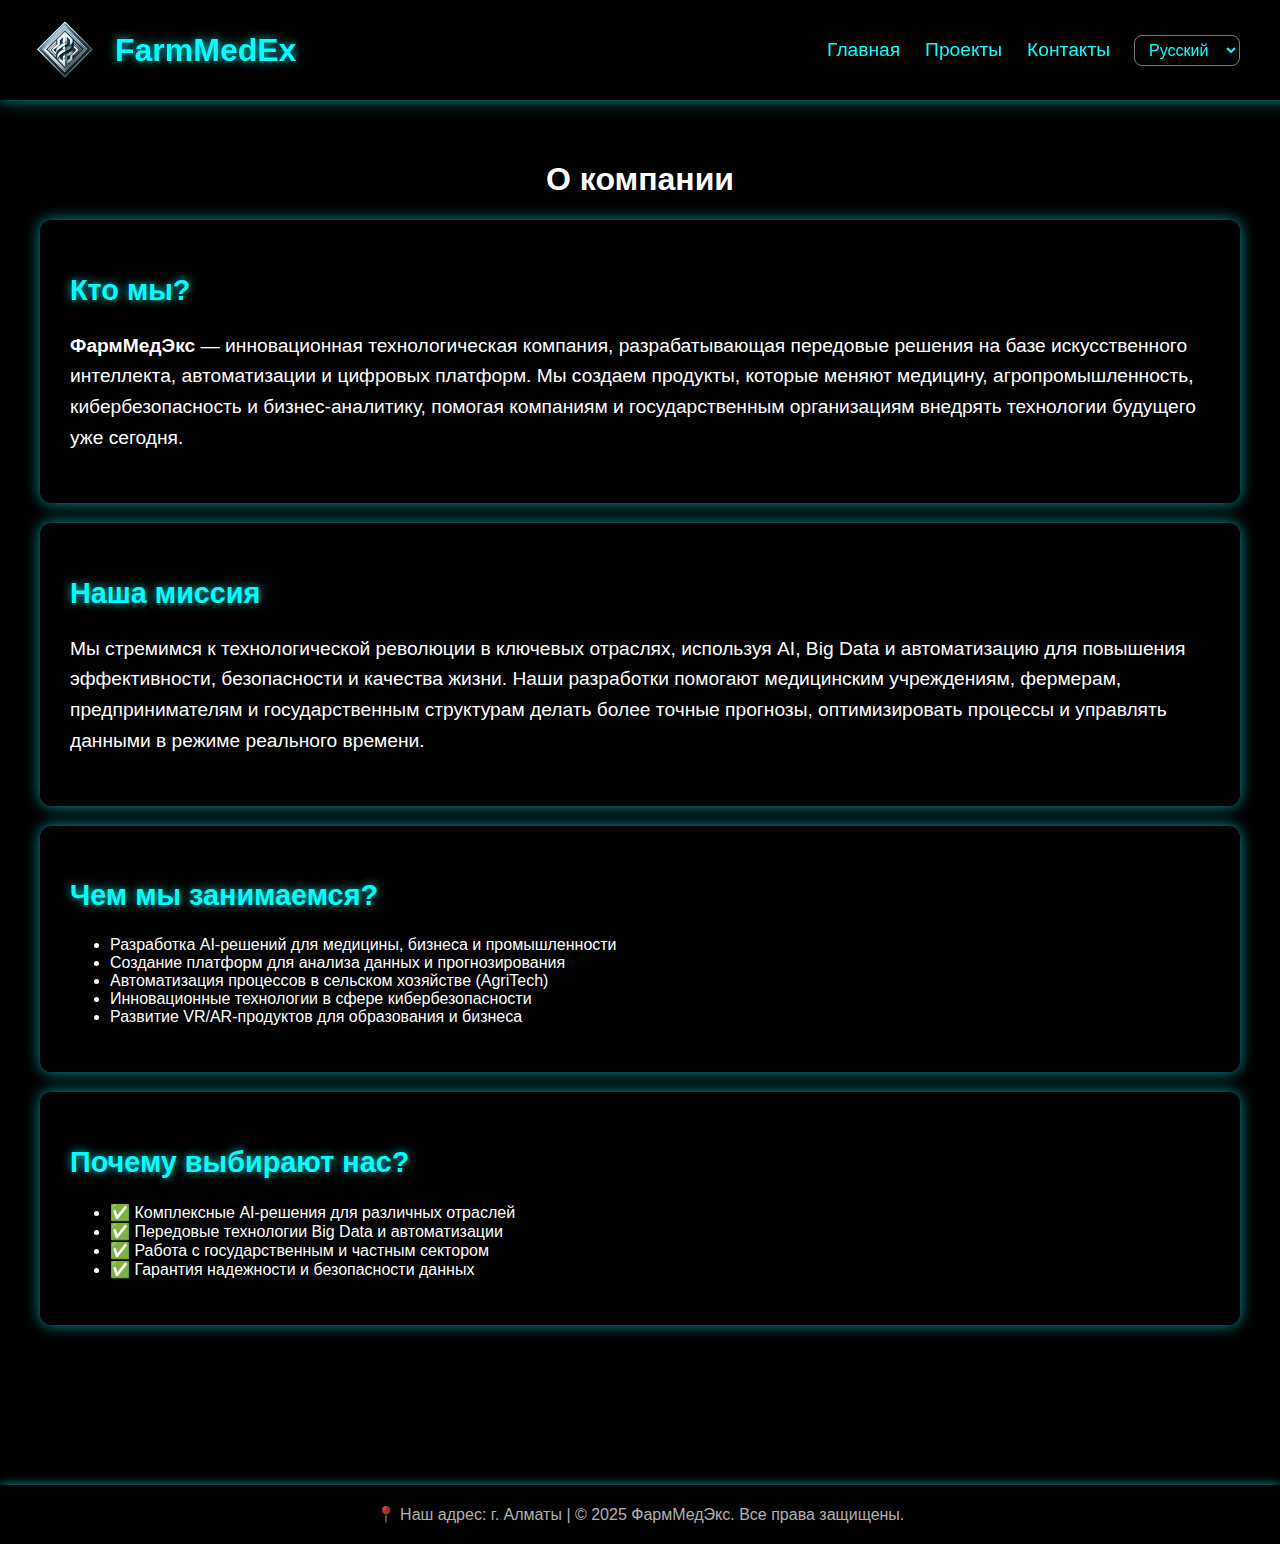
<file: about.html>
<!DOCTYPE html>
<html lang="ru">
  <head>
    <meta charset="UTF-8" />
    <meta name="viewport" content="width=device-width, initial-scale=1.0" />
    <title id="page-title">О компании</title>

    <!-- Добавляем favicon -->
    <link rel="icon" type="image/png" href="pic/favicon.png" />
    <link rel="shortcut icon" type="image/x-icon" href="pic/favicon.png" />

    <style>
              /* 📌 Основные стили */
              body {
                  background: #000;
                  color: white;
                  font-family: 'Arial', sans-serif;
                  margin: 0;
                  padding: 0;
                  position: relative;
                  overflow-x: hidden;
              }

              /* 📌 Фиксированная шапка */
              .header {
                  position: fixed;
                  top: 0;
                  left: 0;
                  width: 100%;
                  background: rgba(0, 0, 0, 0.85);
                  padding: 15px 30px;
                  display: flex;
                  justify-content: space-between;
                  align-items: center;
                  box-shadow: 0 0 15px rgba(0, 255, 255, 0.6);
                  z-index: 1000;
              }
                    .container-header{
                display: flex;
                justify-content: space-around;
                align-items: center;
                gap:80px

            }
              .logo-container {
                  display: flex;
                  align-items: center;
                  gap: 15px;
                  text-decoration: none;
              }

              .logo-container img {
                  width: 70px;
                  height: 70px;
              }

              .logo-text {
                  font-size: 2rem;
                  font-weight: bold;
                  color: #00ffff;
                  text-shadow: 0 0 10px rgba(0, 255, 255, 0.8);
                  text-decoration: none;
              }

              /* 📌 Переключатель языка */
              .language-selector {
                  position: fixed;
                  top: 35px;
                  right: 40px;
                  background: rgba(0, 0, 0, 0.7);
                  padding: 5px 10px;
                  border-radius: 8px;
                  color: #00ffff;
                  font-size: 1rem;
                  cursor: pointer;
                  z-index: 100;
              }

              /* 📌 Навигация */
              .nav {
                  display: flex;
                  gap: 25px;
                  position: relative;
                  left: -200px;
              }

              .nav a {
                  color: #00ffff;
                  text-decoration: none;
                  font-size: 1.2rem;
                  transition: 0.3s;
              }

              .nav a:hover {
                  text-shadow: 0 0 15px rgba(0, 255, 255, 1);
                  transform: scale(1.1);
              }

              /* 📌 Основной контейнер */
              .container {
                  max-width: 1200px;
                  margin: 120px auto;
                  padding: 20px;
                  text-align: center;
              }

              .section {
                  background: rgba(0, 0, 0, 0.85);
                  padding: 30px;
                  margin: 20px 0;
                  border-radius: 12px;
                  box-shadow: 0 0 15px rgba(0, 255, 255, 0.6);
                  text-align: left;
              }

              .section h2 {
                  color: #00ffff;
                  font-size: 1.8rem;
                  text-shadow: 0 0 10px rgba(0, 255, 255, 0.8);
              }

              .section p {
                  font-size: 1.2rem;
                  line-height: 1.6;
              }
              /*  */
              .hamburger {
      display: none; /* покажем только на мобилке */
      flex-direction: column;
      cursor: pointer;
      gap: 5px;
      padding: 10px;
      }

      .hamburger .bar {
      width: 25px;
      height: 3px;
      background-color: #333;
      border-radius: 2px;
      }

      /* 📌 Для мобильных устройств */
      @media (max-width: 768px) {
          /* ✅ Шапка выстраивается в колонку */
          .header {
              flex-direction: column;
              align-items: center;
              padding: 15px;
          }

          /* ✅ Логотип */
          .logo-container {
              margin-bottom: 10px; /* Отступ снизу */
          }

          /* ✅ Переключатель языка */
          .language-selector {
              position: relative;
              margin-top: 5px; /* Отступ сверху */
              right: auto; /* Убираем фиксированное позиционирование */
              top: auto;
          }
          /*  */
          .hamburger {
      display: flex;
      }

      /* Прячем обычное меню */
      .nav {
      display: none;
      }
      #nav-menu {
      display: none;
      /* flex-direction: column; */
      justify-content: center;
      width: 100%;
      background-color: rgba(0, 0, 0, 0.253);
      /* position: absolute; */
      margin-top: 1%;
      top: 60px;
      left: 0;
      }

      /* Когда активен класс, показываем меню */
      #nav-menu.active {
      display: flex;
      }

      /* Сделать бургер видимым */
      .hamburger {
      display: flex;
      flex-direction: column;
      cursor: pointer;
      }

          /* 📌 Адаптация меню на мобильных */
      @media (max-width: 1024px) {
          .header {
              flex-direction: column; /* ✅ Меню теперь идет ниже логотипа */
              align-items: center;
              padding: 15px;
          }

          .logo-container {
              margin-bottom: 10px; /* ✅ Добавляем отступ между логотипом и меню */
          }

          .nav {
              display: flex;
              flex-direction: column; /* ✅ Навигация в колонку */
              align-items: center;
              gap: 12px; /* Расстояние между ссылками */
              position: relative;
              left: 0; /* Убираем смещение */
              margin-top: 10px;
          }
          .footer{
            width: 100%;
          }
      }

      /* 📌 Дополнительно для экранов 768px и меньше */
      @media (max-width: 768px) {
          .header {
              padding: 10px;
          }

          .logo-container img {
              width: 60px; /* ✅ Уменьшаем логотип на мобильных */
              height: 60px;
          }

          .nav {
              gap: 10px; /* Немного уменьшаем отступы */
          }

          .nav a {
              font-size: 1rem; /* ✅ Уменьшаем размер ссылок */
          }
      }


          /* ✅ Заголовок "Наши проекты" */
          #page-title {
              margin-top: 40px; /* Отступ от меню */
              font-size: 1.8rem;
          }

          /* ✅ Контейнер с проектами - один столбец */
          .projects-grid {
              display: flex;
              flex-direction: column;
              gap: 15px; /* Расстояние между проектами */
              align-items: center;
          }

          .project-card {
              width: 90%; /* Проекты занимают большую часть экрана */
          }
      }

      @media (max-width: 768px) {
          .container {
              margin-top: 180px; /* Смещаем весь блок ниже */
          }
      }

      @media (max-width: 480px) {
          .container {
              margin-top: 80px; /* Еще ниже для маленьких экранов */
          }
      }


              /* 📌 Подвал */
              .footer {
                  text-align: center;
                  padding: 20px;
                  font-size: 1rem;
                  color: rgba(255, 255, 255, 0.7);
                  background: rgba(0, 0, 0, 0.85);
                  box-shadow: 0 0 10px rgba(0, 255, 255, 0.6);
                  margin-top: 30px;
              }
    </style>
  </head>
  <body>
    <!-- 📌 Фиксированная шапка -->
    <header class="header">
      <div class="container-header">
        <div class="logo">
          <a href="index.html" class="logo-container">
            <img src="pic/logo.png" alt="AgriHub.KZ Логотип" />
            <div class="logo-text">FarmMedEx</div>
          </a>
        </div>
        <div class="hamburger" onclick="toggleMenu()">
          <!-- Кнопка с тремя полосками -->
          <div class="bar"></div>
          <div class="bar"></div>
          <div class="bar"></div>
        </div>
      </div>
      <div id="nav-menu">
        <div class="nav-links">
          <select class="language-selector" id="language-switcher">
            <option value="ru">Русский</option>
            <option value="en">English</option>
            <option value="de">Deutsch</option>
            <option value="kk">Қазақша</option>
            <option value="ar">العربية</option>
          </select>

          <nav class="nav">
            <a id="home-link" href="index.html">Главная</a>
            <a id="projects-link" href="projects.html">Проекты</a>
            <a id="contact-link" href="contact.html">Контакты</a>
          </nav>
        </div>
      </div>
      <!-- 📌 Переключатель языка -->
    </header>
    <!-- <a id="projects-link" href="projects.html">Проекты</a> -->
    <!-- 📌 Основной контейнер -->
    <div class="container">
      <h1 id="about-title">О компании</h1>

      <div class="section">
        <h2 id="who-we-are">Кто мы?</h2>
        <p id="who-we-are-text">
          <strong>ФармМедЭкс</strong> — инновационная технологическая компания,
          разрабатывающая передовые решения на основе искусственного интеллекта,
          автоматизации и цифровых платформ. Мы создаем продукты, которые меняют
          медицину, агропромышленность, кибербезопасность и бизнес-аналитику,
          помогая компаниям и государственным организациям внедрять технологии
          будущего уже сегодня.
        </p>
      </div>

      <div class="section">
        <h2 id="mission">Наша миссия</h2>
        <p id="mission-text">
          Мы стремимся к технологической революции в ключевых отраслях,
          используя AI, Big Data и автоматизацию для повышения эффективности,
          безопасности и качества жизни. Наши разработки помогают медицинским
          учреждениям, фермерам, предпринимателям и государственным структурам
          делать более точные прогнозы, оптимизировать процессы и управлять
          данными в режиме реального времени.
        </p>
      </div>

      <div class="section">
        <h2 id="what-we-do">Чем мы занимаемся?</h2>
        <ul id="what-we-do-list">
          <li>Разработка AI-решений для медицины, бизнеса и промышленности</li>
          <li>Создание платформ для анализа данных и прогнозирования</li>
          <li>Автоматизация процессов в сельском хозяйстве (AgriTech)</li>
          <li>Инновационные технологии в сфере кибербезопасности</li>
          <li>Развитие VR/AR-продуктов для образования и бизнеса</li>
        </ul>
      </div>

      <div class="section">
        <h2 id="why-choose-us">Почему выбирают нас?</h2>
        <ul id="why-choose-us-list">
          <li>✅ Комплексные AI-решения для различных отраслей</li>
          <li>✅ Передовые технологии Big Data и автоматизации</li>
          <li>✅ Работа с государственным и частным сектором</li>
          <li>✅ Гарантия надежности и безопасности данных</li>
        </ul>
      </div>
    </div>

    <footer class="footer" id="footer-text">
      📍 Наш адрес: г. Алматы | © 2025 ФармМедЭкс. Все права защищены.
    </footer>

    <!-- 📌 Скрипт для смены языка -->
    <script>

              const translations = {
          ru: {
          title: "О компании",
          home: "Главная",
          projects: "Проекты",
          contact: "Контакты",
          aboutTitle: "О компании",
          whoWeAre: "Кто мы?",
          whoWeAreText: "<strong>ФармМедЭкс</strong> — инновационная технологическая компания, разрабатывающая передовые решения на базе искусственного интеллекта, автоматизации и цифровых платформ. Мы создаем продукты, которые меняют медицину, агропромышленность, кибербезопасность и бизнес-аналитику, помогая компаниям и государственным организациям внедрять технологии будущего уже сегодня.",
          mission: "Наша миссия",
          missionText: "Мы стремимся к технологической революции в ключевых отраслях, используя AI, Big Data и автоматизацию для повышения эффективности, безопасности и качества жизни. Наши разработки помогают медицинским учреждениям, фермерам, предпринимателям и государственным структурам делать более точные прогнозы, оптимизировать процессы и управлять данными в режиме реального времени.",
          whatWeDo: "Чем мы занимаемся?",
          whatWeDoList: [
              "Разработка AI-решений для медицины, бизнеса и промышленности",
              "Создание платформ для анализа данных и прогнозирования",
              "Автоматизация процессов в сельском хозяйстве (AgriTech)",
              "Инновационные технологии в сфере кибербезопасности",
              "Развитие VR/AR-продуктов для образования и бизнеса"
          ],
          whyChooseUs: "Почему выбирают нас?",
          whyChooseUsList: [
              "✅ Комплексные AI-решения для различных отраслей",
              "✅ Передовые технологии Big Data и автоматизации",
              "✅ Работа с государственным и частным сектором",
              "✅ Гарантия надежности и безопасности данных"
          ],
          footer: "📍 Наш адрес: г. Алматы | © 2025 ФармМедЭкс. Все права защищены."
      },

          en: {
          title: "About Us",
          home: "Home",
          projects: "Projects",
          contact: "Contacts",
          aboutTitle: "About Us",
          whoWeAre: "Who are we?",
          whoWeAreText: "<strong>FarmMedEx</strong> is an innovative technology company developing cutting-edge solutions based on artificial intelligence, automation, and digital platforms. We create products that transform healthcare, agribusiness, cybersecurity, and business analytics, enabling companies and government organizations to adopt future technologies today.",
          mission: "Our Mission",
          missionText: "We aim to drive technological transformation in key industries by leveraging AI, Big Data, and automation to enhance efficiency, security, and quality of life. Our solutions help medical institutions, farmers, entrepreneurs, and government entities make accurate predictions, optimize processes, and manage data in real time.",
          whatWeDo: "What do we do?",
          whatWeDoList: [
              "Development of AI solutions for healthcare, business, and industry",
              "Creation of data analysis and predictive platforms",
              "Automation of agricultural processes (AgriTech)",
              "Innovative cybersecurity technologies",
              "Advancing VR/AR products for education and business"
          ],
          whyChooseUs: "Why choose us?",
          whyChooseUsList: [
              "✅ Comprehensive AI-driven solutions for various industries",
              "✅ Cutting-edge Big Data and automation technologies",
              "✅ Collaboration with both government and private sectors",
              "✅ Guaranteed data security and reliability"
          ],
          footer: "📍 Our address: Almaty | © 2025 FarmMedEx. All rights reserved."
      },
          de: {
          title: "Über uns",
          home: "Startseite",
          projects: "Projekte",
          contact: "Kontakte",
          aboutTitle: "Über uns",
          whoWeAre: "Wer sind wir?",
          whoWeAreText: "<strong>FarmMedEx</strong> ist ein innovatives Technologieunternehmen, das modernste Lösungen auf Basis von künstlicher Intelligenz, Automatisierung und digitalen Plattformen entwickelt. Unsere Produkte revolutionieren das Gesundheitswesen, die Agrarindustrie, die Cybersicherheit und die Geschäftsanalytik und ermöglichen es Unternehmen und öffentlichen Institutionen, bereits heute Technologien der Zukunft zu nutzen.",
          mission: "Unsere Mission",
          missionText: "Unser Ziel ist es, die digitale Transformation in Schlüsselindustrien voranzutreiben, indem wir KI, Big Data und Automatisierung nutzen, um Effizienz, Sicherheit und Lebensqualität zu verbessern. Unsere Lösungen helfen medizinischen Einrichtungen, Landwirten, Unternehmern und Behörden, präzise Vorhersagen zu treffen, Prozesse zu optimieren und Daten in Echtzeit zu verwalten.",
          whatWeDo: "Was machen wir?",
          whatWeDoList: [
              "Entwicklung von KI-Lösungen für Gesundheitswesen, Wirtschaft und Industrie",
              "Erstellung von Datenanalyse- und Prognoseplattformen",
              "Automatisierung landwirtschaftlicher Prozesse (AgriTech)",
              "Innovative Cybersicherheitstechnologien",
              "Entwicklung von VR/AR-Produkten für Bildung und Wirtschaft"
          ],
          whyChooseUs: "Warum uns wählen?",
          whyChooseUsList: [
              "✅ Umfassende KI-gesteuerte Lösungen für verschiedene Branchen",
              "✅ Modernste Big-Data- und Automatisierungstechnologien",
              "✅ Zusammenarbeit mit öffentlichen und privaten Institutionen",
              "✅ Garantierte Datensicherheit und Zuverlässigkeit"
          ],
          footer: "📍 Unsere Adresse: Almaty | © 2025 FarmMedEx. Alle Rechte vorbehalten."
      },
          kk: {
          title: "Компания туралы",
          home: "Басты бет",
          projects: "Жобалар",
          contact: "Байланыстар",
          aboutTitle: "Компания туралы",
          whoWeAre: "Біз кімбіз?",
          whoWeAreText: "<strong>FarmMedEx</strong> – жасанды зият (ЖЗ), автоматтандыру және цифрлық алаңқайлар негізінде заманауи шешімдерді әзірлейтін жаңартпашылық технологиялық компания. Біздің өнімдер денсаулық сақтау, агроөнеркәсіп, киберқауіпсіздік және бизнес- сараптау салаларын жаңа деңгейге көтеріп, ұйымдар мен мемлекеттік мекемелерге болашақтың технологияларын бүгін пайдалануға мүмкіндік береді.",
          mission: "Біздің іс міндетіміз ",
          missionText: "Біздің мақсатымыз – жасанды зият (ЖЗ), Big Data және автоматтандыру арқылы негізгі салаларда цифрлық түрлендіруді дамыту. Біздің шешімдеріміз медициналық мекемелерге, фермерлерге, кәсіпкерлерге және мемлекеттік ұйымдарға нақты болжамдар жасауға, үдерістерді оңтайландыруға және деректерді нақты уақыт тәртібінде басқаруға көмектеседі.",
          whatWeDo: "Біз немен айналысамыз?",
          whatWeDoList: [
              "Денсаулық сақтау, бизнес және өнеркәсіпке арналған жасанды зият (ЖЗ)-шешімдерді әзірлеу",
              "Деректерді талдау және болжамдау алаңқайларын жасау",
              "Агроөнеркәсіптік үдерістерді автоматтандыру (AgriTech)»",
              "Жаңартпашылық киберқауіпсіздік технологиялары",
              "Білім беру және бизнеске арналған Виртуалды Шындық (VR)/ Толықтырылған Шындық (AR) өнімдерін әзірлеу"
          ],
          whyChooseUs: "Неліктен бізді таңдау керек?",
          whyChooseUsList: [
              "✅ Әртүрлі салаларға арналған кешенді Жасанды Зият (ЖЗ)-шешімдер үшін",
              "✅ Big Data және автоматтандырудың заманауи технологиялары үшін",
              "✅ Мемлекеттік және жеке мекемелермен ынтымақтастық үшін",
              "✅ Деректердің қауіпсіздігі мен сенімділігіне кепілдік үшін"
          ],
          footer: "📍 Біздің мекенжайымыз: Алматы | © 2025 FarmMedEx. Барлық құқықтар қорғалған."
      },
          ar: {
          title: "معلومات عنا",
          home: "الرئيسية",
          projects: "المشاريع",
          contact: "اتصال",
          aboutTitle: "معلومات عنا",
          whoWeAre: "من نحن؟",
          whoWeAreText: "<strong>FarmMedEx</strong> هي شركة تكنولوجية مبتكرة متخصصة في تطوير الحلول الرقمية والذكاء الاصطناعي لمجموعة متنوعة من القطاعات، بما في ذلك الرعاية الصحية، والزراعة الذكية، والأمن السيبراني، وتحليل البيانات للأعمال. توفر حلولنا الحديثة الأدوات والتقنيات التي تساعد المؤسسات الحكومية والخاصة في تحقيق التحول الرقمي والاستفادة من تقنيات المستقبل اليوم.",
          mission: "مهمتنا",
          missionText: "نهدف إلى تعزيز التحول الرقمي عبر الذكاء الاصطناعي وتحليل البيانات، مما يمكن المؤسسات من تحسين العمليات، وزيادة الإنتاجية، وتعزيز الأمن، وتقديم حلول مستدامة لمختلف القطاعات.",
          whatWeDo: "ماذا نفعل؟",
          whatWeDoList: [
              "تطوير حلول الذكاء الاصطناعي للقطاع الصحي، والأعمال، والصناعات",
              "تصميم منصات تحليل البيانات والتنبؤ",
              "أتمتة العمليات الزراعية وتحسين الإنتاج من خلال تقنيات AgriTech",
              "تقديم حلول متطورة في مجال الأمن السيبراني وحماية البيانات",
              "تطوير تقنيات الواقع الافتراضي والمعزز (VR/AR) للتعليم والأعمال"
          ],
          whyChooseUs: "لماذا تختارنا؟",
          whyChooseUsList: [
              "✅ حلول الذكاء الاصطناعي المتكاملة لمختلف القطاعات",
              "✅ تقنيات متقدمة في البيانات الضخمة والأتمتة",
              "✅ شراكات مع الجهات الحكومية والشركات الرائدة",
              "✅ ضمان الأمان والموثوقية في إدارة البيانات"
          ],
          footer: "📍 عنواننا: ألماتي | © 2025 FarmMedEx. جميع الحقوق محفوظة."
      }
      };


              function changeLanguage(lang) {
                  document.getElementById("page-title").innerText = translations[lang].title;
                  document.getElementById("home-link").innerText = translations[lang].home;
                  document.getElementById("projects-link").innerText = translations[lang].projects;
                  document.getElementById("contact-link").innerText = translations[lang].contact;
                  document.getElementById("about-title").innerText = translations[lang].aboutTitle;
                  document.getElementById("who-we-are").innerText = translations[lang].whoWeAre;
                  document.getElementById("who-we-are-text").innerHTML = translations[lang].whoWeAreText;
                  document.getElementById("mission").innerText = translations[lang].mission;
                  document.getElementById("mission-text").innerText = translations[lang].missionText;
                  document.getElementById("footer-text").innerText = translations[lang].footer;
              }

              document.getElementById("language-switcher").addEventListener("change", function () {
                  changeLanguage(this.value);
              });

              document.addEventListener("DOMContentLoaded", function () {
              const languageSwitcher = document.getElementById("language-switcher");

              // Функция смены языка
              function changeLanguage(lang) {
          localStorage.setItem("selectedLanguage", lang); // Сохраняем язык в localStorage

          document.getElementById("page-title").innerText = translations[lang].title;
          document.getElementById("home-link").innerText = translations[lang].home;
          document.getElementById("projects-link").innerText = translations[lang].projects;
          document.getElementById("contact-link").innerText = translations[lang].contact;
          document.getElementById("about-title").innerText = translations[lang].aboutTitle;
          document.getElementById("who-we-are").innerText = translations[lang].whoWeAre;
          document.getElementById("who-we-are-text").innerHTML = translations[lang].whoWeAreText;
          document.getElementById("mission").innerText = translations[lang].mission;
          document.getElementById("mission-text").innerText = translations[lang].missionText;
          document.getElementById("why-choose-us").innerText = translations[lang].whyChooseUs;
          document.getElementById("footer-text").innerText = translations[lang].footer;

          // 🔹 Обновляем списки "Чем мы занимаемся?"
          const whatWeDoList = document.getElementById("what-we-do-list");
          whatWeDoList.innerHTML = ""; // Очищаем старый список
          translations[lang].whatWeDoList.forEach(item => {
              const li = document.createElement("li");
              li.innerText = item;
              whatWeDoList.appendChild(li);
          });

          // 🔹 Обновляем список "Почему выбирают нас?"
          const whyChooseUsList = document.getElementById("why-choose-us-list");
          whyChooseUsList.innerHTML = ""; // Очищаем старый список
          translations[lang].whyChooseUsList.forEach(item => {
              const li = document.createElement("li");
              li.innerText = item;
              whyChooseUsList.appendChild(li);
          });

          // Меняем язык в селекторе
          const languageSwitcher = document.getElementById("language-switcher");
          if (languageSwitcher) {
              languageSwitcher.value = lang;
          }
      }


              // При загрузке страницы устанавливаем сохраненный язык
              const savedLanguage = localStorage.getItem("selectedLanguage") || "ru"; // По умолчанию русский
              changeLanguage(savedLanguage);

              // Слушатель событий для переключателя языка
              if (languageSwitcher) {
                  languageSwitcher.value = savedLanguage; // Устанавливаем селектор в сохраненный язык
                  languageSwitcher.addEventListener("change", function () {
                      changeLanguage(this.value);
                  });
              }
          });

          //menu//

      function toggleMenu() {
            const navMenu = document.getElementById('nav-menu');
            navMenu.classList.toggle('active');
        }
    </script>
  </body>
</html>
</file>
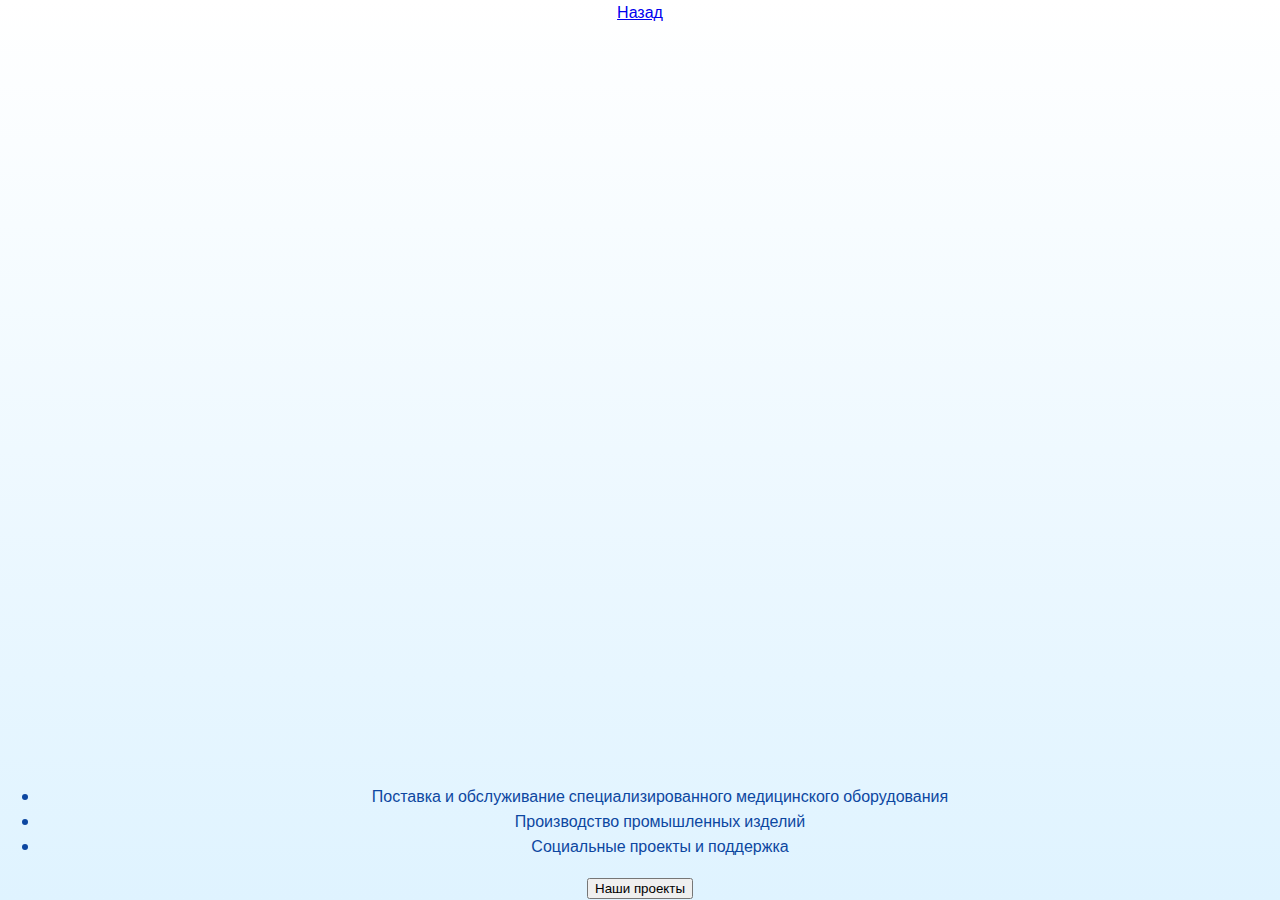
<file: services.html>
<!DOCTYPE html>
<html lang="ru">
<head>
    <meta charset="UTF-8">
    <title>Наши услуги</title>
    <link rel="stylesheet" href="styles.css">
</head>
<body>
    <header><a href="index.html">Назад</a></header>
    <div class="content">
        <h1>Наши услуги</h1>
        <ul>
            <li>Поставка и обслуживание специализированного медицинского оборудования</li>
            <li>Производство промышленных изделий</li>
            <li>Социальные проекты и поддержка</li>
        </ul>
        <button onclick="window.location.href='projects.html'">Наши проекты</button>
    </div>
</body>
</html>
</file>
<file: styles.css>
@import url('https://fonts.googleapis.com/css2?family=Poppins:wght@300;400;600;700&display=swap');

body {
    margin: 0;
    overflow: hidden;
    font-family: 'Poppins', sans-serif;
    background: linear-gradient(to bottom, #ffffff, #dff3ff);
    color: #0d47a1;
    text-align: center;
    height: 100vh;
    display: flex;
    flex-direction: column;
    justify-content: space-between;
}

canvas {
    position: fixed;
    top: 0;
    left: 0;
    z-index: -1;
}

.hero {
    padding: 15vh 20px; /* Поднимаем текст выше */
    font-weight: 700;
    position: relative;
    z-index: 10;
}

h1 {
    font-size: 6rem;
    color: #0d47a1;
    text-shadow: 0 0 50px rgba(13, 71, 161, 0.4);
    opacity: 0;
}

#subtitle {
    font-size: 2rem;
    opacity: 0;
    color: #1565c0;
}

.menu {
    position: fixed;
    top: 20px;
    right: 20px;
    display: flex;
    gap: 25px;
    background: rgba(255, 255, 255, 0.85);
    padding: 16px 45px;
    border-radius: 25px;
    backdrop-filter: blur(20px);
    box-shadow: 0 10px 30px rgba(0, 0, 0, 0.15);
    transition: all 0.3s ease-in-out;
}

.menu:hover {
    background: rgba(255,
</file>
